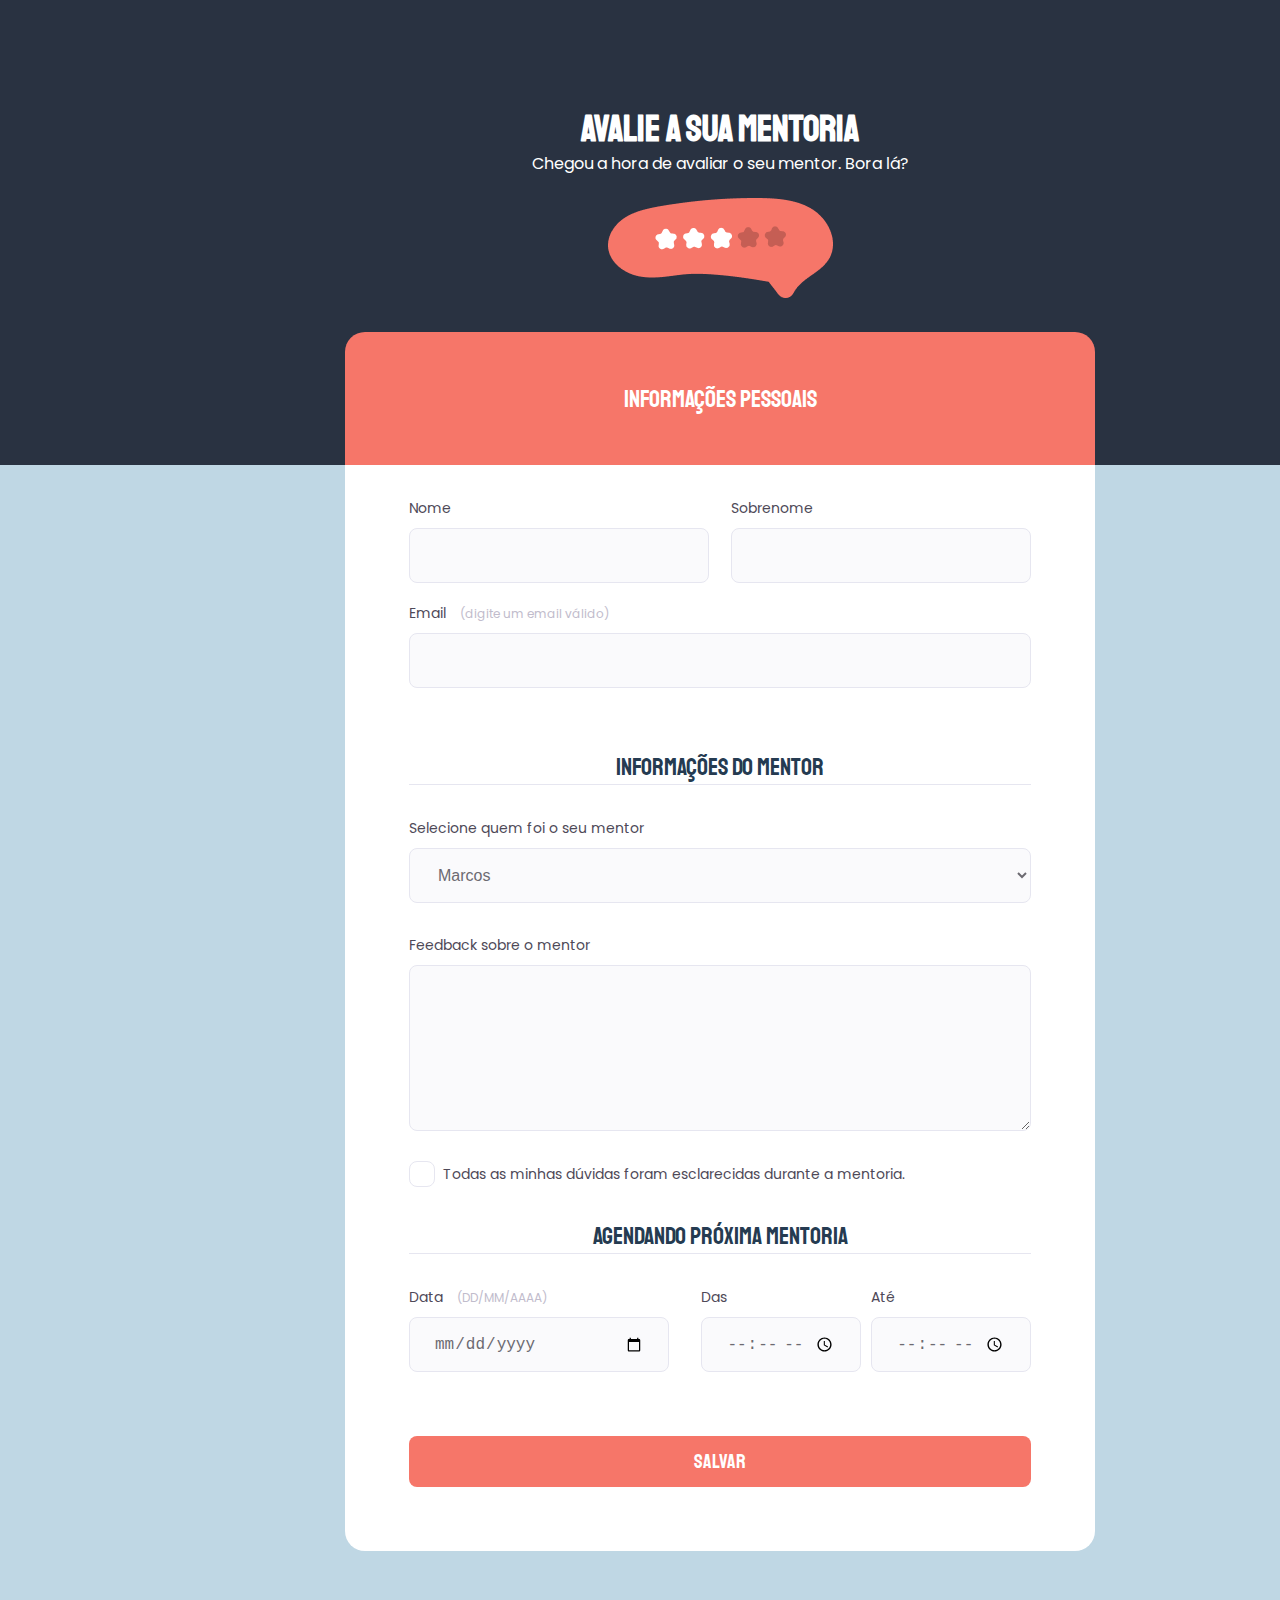
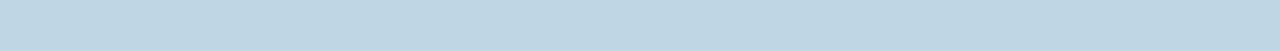
<file: desafio-extra/index.html>
<!DOCTYPE html>
<html lang="pt-br">
  <head>
    <link rel="preconnect" href="https://fonts.googleapis.com" />
    <link rel="preconnect" href="https://fonts.gstatic.com" crossorigin />

    <meta charset="UTF-8" />
    <meta name="viewport" content="width=device-width, initial-scale=1.0" />
    <title>Mentoria - Avaliação</title>

    <link rel="stylesheet" href="style.css" />
    <link
      href="https://fonts.googleapis.com/css2?family=Poppins&family=Staatliches&display=swap"
      rel="stylesheet"
    />
    <link rel="shortcut icon" href="images/favicon.png" />
  </head>
  <body>
    <div class="page">
      <header>
        <h1>avalie a sua mentoria</h1>
        <p>Chegou a hora de avaliar o seu mentor. Bora lá?</p>
        <img src="images/pensar.png" alt="" />
      </header>

      <div class="top">
        <legend>Informações pessoais</legend>
      </div>

      <form id="my-form">
        <fieldset>
          <div class="nomes">
            <div class="input-wrapper">
              <label for="avaliador-nome">Nome</label>
              <input required id="avaliador-nome" type="text" />
            </div>
            <div class="input-wrapper">
              <label for="avaliador-sobrenome"> Sobrenome </label>

              <input required id="avaliador-sobrenome" type="text" />
            </div>
          </div>

          <div class="input-wrapper">
            <label for="avaliador-email"
              >Email <span>(digite um email válido)</span></label
            >
            <input required type="email" id="avaliador-email" />
          </div>
        </fieldset>

        <fieldset>
          <div class="fieldset-wrapper">
            <legend>Informações do mentor</legend>

            <div class="input-wrapper">
              <label for="mentoria-selec-mentor"
                >Selecione quem foi o seu mentor</label
              >
              <select id="mentoria-selec-mentor">
                <option value="marcos">Marcos</option>
                <option value="andre">André</option>
                <option value="maik">Maik</option>
              </select>
            </div>

            <div class="input-wrapper">
              <label for="avaliador-feedback">Feedback sobre o mentor</label>
              <textarea id="avaliador-feedback"></textarea>
            </div>
          </div>

          <div class="checkbox-wrapper">
            <input type="checkbox" id="mentoria-duvida" />
            <label for="mentoria-duvida"
              >Todas as minhas dúvidas foram esclarecidas durante a
              mentoria.</label
            >
          </div>
        </fieldset>

        <fieldset>
          <div class="fieldset-wrapper">
            <legend>Agendando próxima mentoria</legend>

            <div class="col-3">
              <div class="input-wrapper">
                <label for="avaliador-data"
                  >Data <span>(DD/MM/AAAA)</span></label
                >
                <input required type="date" id="avaliador-data" />
              </div>

              <div class="input-wrapper">
                <label for="avaliador-das">Das</label>
                <input required type="time" id="avaliador-das" />
              </div>

              <div class="input-wrapper">
                <label for="avaliador-ate">Até</label>
                <input required type="time" id="avaliador-ate" />
              </div>
            </div>
          </div>
        </fieldset>

        <button class="button" form="my-form">Salvar</button>
      </form>
    </div>
  </body>
</html>
</file>
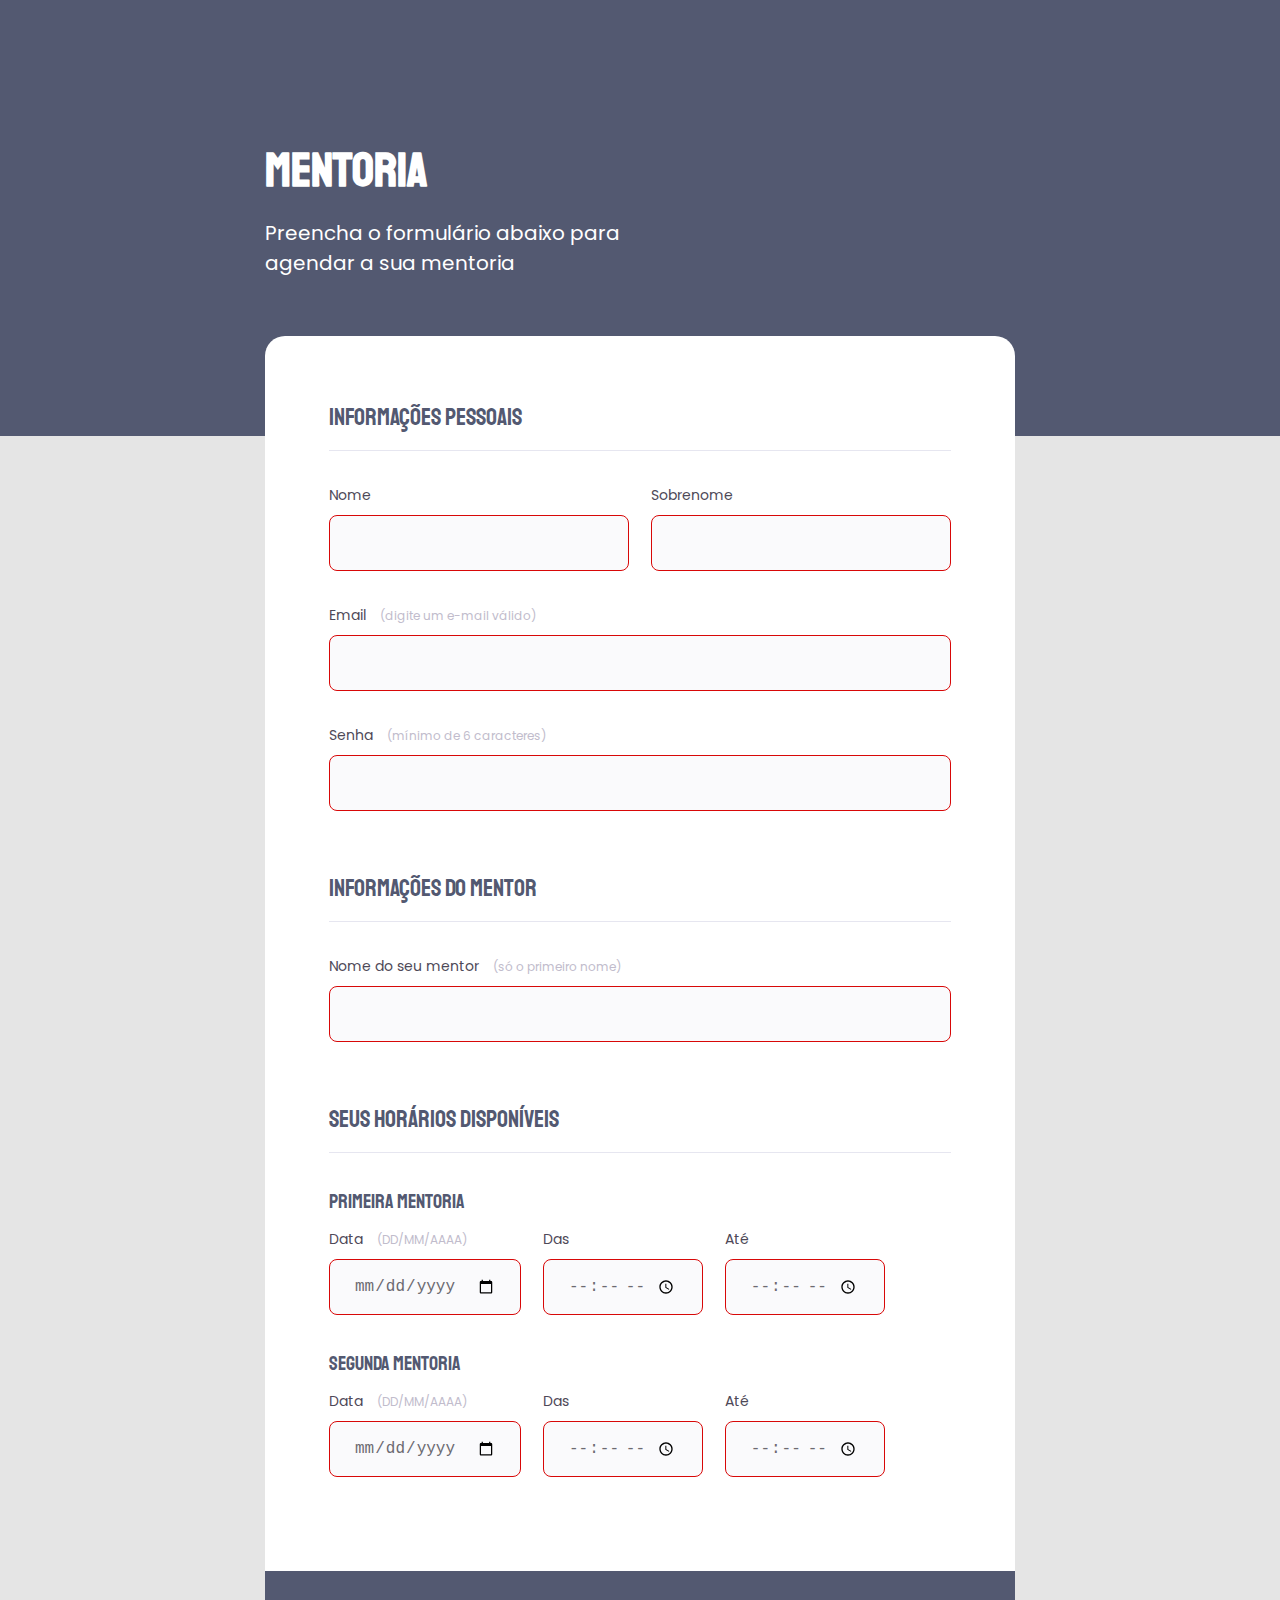
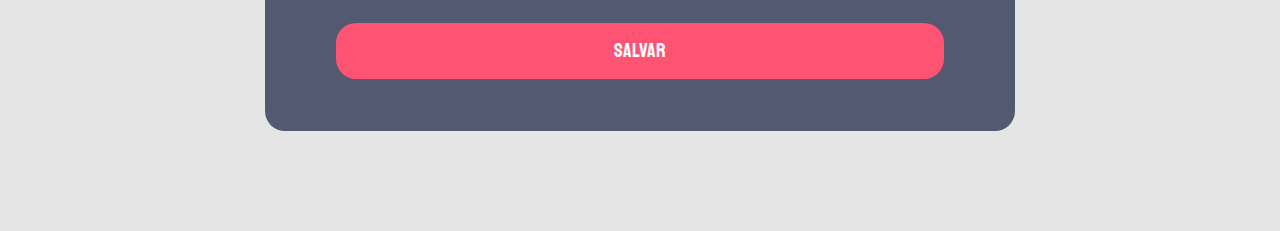
<file: desafio-formulario/index.html>
<!DOCTYPE html>
<html lang="pt-br">
  <head>
    <link rel="preconnect" href="https://fonts.googleapis.com" />
    <link rel="preconnect" href="https://fonts.gstatic.com" crossorigin />

    <meta charset="UTF-8" />
    <meta name="viewport" content="width=device-width, initial-scale=1.0" />
    <title>Mentoria</title>

    <link rel="stylesheet" href="style.css" />
    <link
      href="https://fonts.googleapis.com/css2?family=Poppins&family=Staatliches&display=swap"
      rel="stylesheet"
    />
  </head>
  <body>
    <div class="page">
      <header>
        <h1>Mentoria</h1>
        <p>Preencha o formulário abaixo para agendar a sua mentoria</p>
      </header>

      <form id="my-form">
        <fieldset>
          <div class="fieldset-wrapper">
            <legend>Informações pessoais</legend>

            <div class="nomes">
              <div class="input-wrapper">
                <label for="mentoria-nome">Nome</label>
                <input required id="mentoria-nome" type="text" />
              </div>
              <div class="input-wrapper">
                <label for="mentoria-sobrenome"> Sobrenome </label>

                <input required id="mentoria-sobrenome" type="text" />
              </div>
            </div>

            <div class="input-wrapper">
              <label for="mentoria-email"
                >Email <span>(digite um e-mail válido)</span></label
              >
              <input required type="email" id="mentoria-email" />
            </div>

            <div class="input-wrapper">
              <label for="mentoria-password"
                >Senha <span>(mínimo de 6 caracteres)</span></label
              >
              <input
                type="password"
                required
                minlength="6"
                id="mentoria-password"
              />
            </div>
          </div>
        </fieldset>

        <fieldset>
          <div class="fieldset-wrapper">
            <legend>Informações do mentor</legend>

            <div class="input-wrapper">
              <label for="mentoria-nome-mentor"
                >Nome do seu mentor <span>(só o primeiro nome)</span></label
              >
              <input required type="text" id="mentoria-nome-mentor" />
            </div>
          </div>
        </fieldset>

        <fieldset>
          <div class="fieldset-wrapper">
            <legend>Seus horários disponíveis</legend>

            <div class="horarios">
              <legend id="primeira-mentoria">Primeira mentoria</legend>
              <div class="col-3">
                <div class="input-wrapper">
                  <label for="mentoria-date"
                    >Data <span>(DD/MM/AAAA)</span></label
                  >
                  <input required type="date" id="mentoria-date" />
                </div>

                <div class="input-wrapper">
                  <label for="mentoria-das">Das</label>
                  <input required type="time" id="mentoria-das" />
                </div>

                <div class="input-wrapper">
                  <label for="mentoria-ate">Até</label>
                  <input required type="time" id="mentoria-ate" />
                </div>
              </div>
            </div>

            <div class="horarios">
              <legend id="segunda-mentoria">Segunda mentoria</legend>
              <div class="col-3">
                <div class="input-wrapper">
                  <label for="mentoria-date"
                    >Data <span>(DD/MM/AAAA)</span></label
                  >
                  <input required type="date" id="mentoria-date" />
                </div>

                <div class="input-wrapper">
                  <label for="mentoria-das">Das</label>
                  <input required type="time" id="mentoria-das" />
                </div>

                <div class="input-wrapper">
                  <label for="mentoria-ate">Até</label>
                  <input required type="time" id="mentoria-ate" />
                </div>
              </div>
            </div>
          </div>
        </fieldset>
      </form>

      <footer>
        <button form="my-form">Salvar</button>
      </footer>
    </div>
  </body>
</html>
</file>
<file: desafio-extra/style.css>
/*Zerando margin e padding padrao do navegador
e colocando border-box para os valores partirem da borda*/
* {
  margin: 0;
  padding: 0;

  box-sizing: border-box;
}

body {
  background: #BFD7E4;

  font-family: 'Poppins' ,sans-serif;
}

body::before {
  content: "";

  position: absolute;
  z-index: -1;
  top: 0;
  left: 0;

  width: 100%;
  height: 465px;
  background: #293241;
}

.page {
  width: 750px;
  margin: auto 345px;
}

header {
  margin-top: 107px;
  text-align: center;
}

header h1 {
  font-family: 'Staatliches', sans-serif;
  font-size: 36px;
  line-height: 45px;

  margin-top: 107px;

  color: #FFFFFF;
}

header p {
  font-size: 16px;
  line-height: 24px;

  color: #FFFFFF;
  margin-bottom: 22px;
}


.top legend{
  font-family: 'Staatliches';
  font-size: 24px;
  line-height: 34px;

  text-align: center;

  padding: 50px 275px;

  color: #FFFFFF;
}

img {
  margin-bottom: 27px;
}

.top {
  background: #F67669;
  border-radius: 20px 20px 0px 0px;
 
  height: 133px;

}


form {
  min-height: 300px;

  border-radius: 0px 0px 20px 20px;

  background: #FFFFFF;

  padding: 31px 64px 64px;

  display: flex;
  flex-direction: column;

  margin-bottom: 100px;
}

fieldset {
  border: none;
}

.fieldset-wrapper {
  display: flex;
  flex-direction: column;
}

.input-wrapper {
  display: flex;
  flex-direction: column;
}

.nomes{
  display: flex;
  gap: 22px;
}

.nomes .input-wrapper input {
  background: #FAFAFC;
  
  width: 300px;
  height: 55px;

  border: 1px solid #E6E6F0;
  border-radius: 8px;

  margin-bottom: 18px;
}

.input-wrapper input, select, textarea {
  background: #FAFAFC;

  height: 55px;

  border: 1px solid #E6E6F0;
  border-radius: 8px;

  padding: 0 24px;
  font-size: 16px;
  line-height: 26px;
  color: #6C6A71;
  margin-bottom: 30px;
}

.input-wrapper label {
  font-size: 14px;
  line-height: 24px;

  color: #4E4958;

  margin-bottom: 8px;
}

.input-wrapper label span {
  font-size: 12px;
  line-height: 20px;

  color: #C1BCCC;
  
  margin-left: 10px;
}

.input-wrapper label span:hover {
  color: #747378;
}

.fieldset-wrapper legend {
  margin-top: 32px;
  margin-bottom: 31px;
  
  border-bottom: 1px solid #E6E6F0;
  width: 100%;

  font-family: 'Staatliches';
  font-size: 24px;
  line-height: 34px;
  text-align: center;

  color: #253B51;
}

.input-wrapper  textarea{
  padding: 0;
  height: 166px;
}


.checkbox-wrapper {
  position: relative;
}

.chekbox-wrapper input{
  background: #FAFAFC;
  border: 1px solid #E6E6F0;
  border-radius: 8px;
}

.checkbox-wrapper label {
  display: flex;
  align-items: center;
  gap: 8px;

  margin: 0;

  font-size: 14px;
  line-height: 24px;

  color: #4E4958;
}

/* position absolute cria um novo contesto, por exemplo colocar algo sobre algo, ou sobre algo */
.checkbox-wrapper input {
  position: absolute;
  top: 0;
  left: 0;
  width: 24px;
  height: 24px;

  /* para deixar o vedadeiro botao do checkbox invisivel */
  opacity: 0;
}

/* display está block gera quebras de linha antes e depois do elemento*/
.checkbox-wrapper label::before {
  content: '';
  display: block;
  width: 24px;
  height: 24px;

  border: 1px solid #E6E6F0;
  border-radius: 8px;
}

/*Quando clicar no checkbox o SVG vai aparecer*/
.checkbox-wrapper input:checked + label::before{
  background-image: url("data:image/svg+xml,%3Csvg width='24' height='24' viewBox='0 0 24 24' fill='none' xmlns='http://www.w3.org/2000/svg'%3E%3Cg clip-path='url(%23clip0_1101_20)'%3E%3Cpath d='M9 16.17L4.83 12L3.41 13.41L9 19L21 7L19.59 5.59L9 16.17Z' fill='%2342D3FF'/%3E%3C/g%3E%3Cdefs%3E%3CclipPath id='clip0_1101_20'%3E%3Crect width='24' height='24' fill='white'/%3E%3C/clipPath%3E%3C/defs%3E%3C/svg%3E%0A");
}

/* por questão de acessibilidade para quem navega pelo teclado o checkbox ficará em foco quando chegar nele*/
.checkbox-wrapper input:focus + label::before {
  /* Cria uma seleção sobre a caixa quando ela estiver em foco */
  outline: 2px solid black;
}

.col-3 {
  display: flex;
  gap: 10px;
}

/* Acessando o filho numero 1 da div col-3 */
.col-3 > div:nth-child(1){
  width: 100%;
}

.col-3 > div:nth-child(2){
  margin-left: 22px;
}

.button {
  border: 0;
  
  display: flex;
  flex-direction: row;
  justify-content: center;
  align-items: center;
  padding: 15px 40px;
  gap: 10px;

  width: 622px;
  height: 51px;


  margin-top: 34px;
  background: #F67669;
  border-radius: 8px;

  font-family: 'Staatliches';
  font-size: 20px;
  line-height: 26px;

  color: #FFFFFF;
}
</file>
<file: desafio-formulario/style.css>
* {
  margin: 0;
  padding: 0;
  
  box-sizing: border-box;
}

body {
  background: #E5E5E5;
}

body::before {
  content: "";

  background: #535971;
  position: absolute;
  z-index: -1;
  width: 100%;
  height: 436px;
  top: 0;
  left: 0;
}

.page {
  width: 750px;
  margin: auto;
}

header {
  width: 357px;

  margin-top: 140px;
}

legend, h1, button {
  font-family: 'Staatliches' ,sans-serif;
}

header h1 {
  font-size: 48px;
  line-height: 60px;
 
  color: #FFFFFF;
  margin-bottom: 18px;
}

p, label, span {
  font-family: 'Poppins', sans-serif;
}

header p {
  font-size: 20px;
  line-height: 30px;

  color: #FFFFFF;
}

form {
  min-height: 300px;

  margin-top: 58px;
  background: #FFFFFF;
  border-radius: 20px 20px 0px 0px;

  padding: 64px;

  display: flex;
  flex-direction: column;
  gap: 30px;
}

fieldset{
  border: none;
  margin-bottom: 30px;
}

.fieldset-wrapper {
  display: flex;
  flex-direction: column;
  gap: 32px;
}

fieldset legend {
  font-size: 24px;
  line-height: 34px;

  color: #535971;
  
  width: 100%;

  border-bottom: 1px solid #E6E6F0;
  padding-bottom: 16px;
}


.input-wrapper {
  display: flex;
  flex-direction: column;
}

.input-wrapper label {
  font-size: 14px;
  line-height: 24px;

  color: #4E4958;

  margin-bottom: 8px;
}

.input-wrapper span {
  font-size: 12px;
  line-height: 20px;

  color: #C1BCCC;
  margin-left: 10px;
}

.input-wrapper input {
  background: #FAFAFC;

  border: 1px solid #E6E6F0;
  border-radius: 8px;

  height: 56px;
  
  padding: 0 24px;
  font-size: 16px;
  line-height: 26px;
  color: #6C6A71;
}

.nomes .input-wrapper input {
  width: 300px;
  height: 56px;
}

.nomes, .col-3 {
  display: flex;
  gap: 22px;
}

fieldset .fieldset-wrapper #primeira-mentoria, #segunda-mentoria {
  font-family: 'Staatliches';
  font-style: normal;
  font-weight: 400;
  font-size: 20px;
  line-height: 34px;
  /* identical to box height, or 170% */


  color: #535971;

  border: 0;
  padding: 0;
  margin-bottom: 8px;
}

footer {
  width: 750px;
  height: 160px;

  background: #535971;
  border-radius: 0px 0px 20px 20px;

  margin-bottom: 100px;

  padding: 52px 71px;
}

footer button {
  display: flex;
  flex-direction: row;
  justify-content: center;
  align-items: center;
  padding: 15px 40px;
  border: 0;
  
  width: 608px;
  height: 55.65px;
  
  background: #FF5374;
  border-radius: 20px;

  font-size: 20px;
  line-height: 26px;

  color: #FFFFFF;
}

input:invalid {
  border: 1px solid #d80808;
}
</file>
